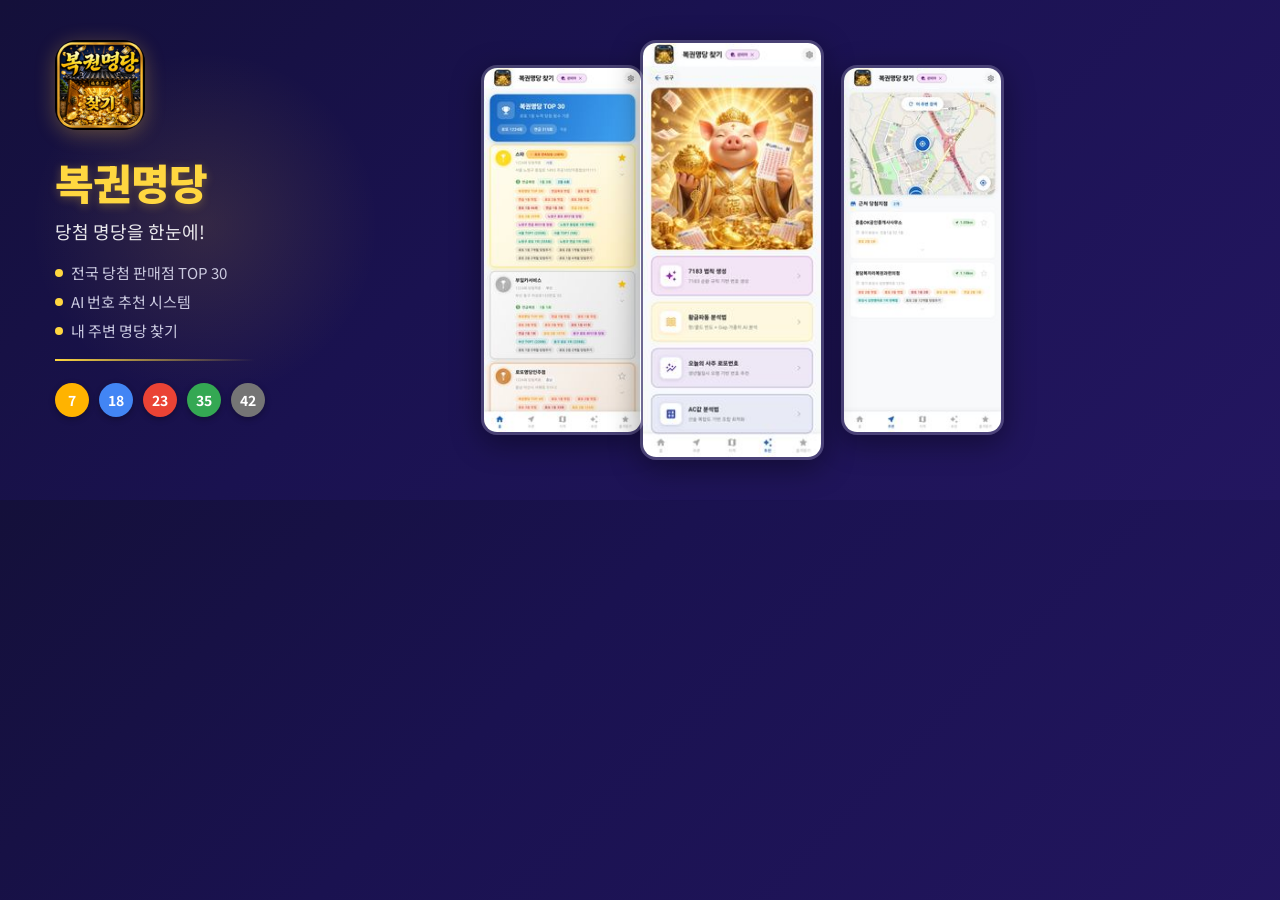
<file: graphic_banner.html>
<!DOCTYPE html>
<html>
<head>
<meta charset="utf-8">
<style>
@import url('https://fonts.googleapis.com/css2?family=Noto+Sans+KR:wght@400;700;900&display=swap');
* { margin:0; padding:0; box-sizing:border-box; }
body {
  width: 1024px; height: 500px; overflow: hidden;
  font-family: 'Noto Sans KR', sans-serif;
  background: linear-gradient(135deg, #14103a 0%, #1a1250 40%, #231660 100%);
  position: relative;
}
.glow {
  position: absolute; width: 350px; height: 350px; border-radius: 50%;
  background: radial-gradient(circle, rgba(255,200,50,0.12) 0%, transparent 70%);
  top: 50px; left: 30px;
}
.left-panel {
  position: absolute; left: 55px; top: 40px; width: 380px; z-index: 10;
}
.app-icon {
  width: 90px; height: 90px; border-radius: 22px;
  box-shadow: 0 4px 20px rgba(255,200,50,0.3);
}
.title {
  margin-top: 16px;
  font-size: 42px; font-weight: 900; color: #FFD740;
  text-shadow: 0 2px 10px rgba(255,200,50,0.3);
  letter-spacing: -1px;
}
.subtitle {
  font-size: 18px; color: rgba(255,255,255,0.9); margin-top: 6px;
  font-weight: 400;
}
.features {
  margin-top: 18px; display: flex; flex-direction: column; gap: 8px;
}
.feat {
  display: flex; align-items: center; gap: 8px;
  font-size: 15px; color: rgba(220,220,240,0.9);
}
.feat-dot {
  width: 8px; height: 8px; border-radius: 50%; background: #FFD740;
  flex-shrink: 0;
}
.balls {
  display: flex; gap: 10px; margin-top: 22px;
}
.ball {
  width: 34px; height: 34px; border-radius: 50%;
  display: flex; align-items: center; justify-content: center;
  font-size: 14px; font-weight: 700; color: white;
  box-shadow: 0 2px 6px rgba(0,0,0,0.3);
}
.phones {
  position: absolute; right: 20px; top: 0; height: 500px;
  display: flex; align-items: center; gap: -10px;
}
.phone {
  border-radius: 16px; overflow: hidden;
  box-shadow: 0 8px 30px rgba(0,0,0,0.4);
  border: 3px solid rgba(255,255,255,0.2);
  flex-shrink: 0;
}
.phone img {
  display: block; height: 100%; width: auto;
}
.phone-left { height: 370px; position: absolute; right: 380px; top: 65px; z-index: 1; }
.phone-center { height: 420px; position: absolute; right: 200px; top: 40px; z-index: 2; }
.phone-right { height: 370px; position: absolute; right: 20px; top: 65px; z-index: 1; }
.gold-line {
  width: 200px; height: 2px; margin-top: 18px;
  background: linear-gradient(90deg, #FFD740, transparent);
}
</style>
</head>
<body>
<div class="glow"></div>

<div class="left-panel">
  <img class="app-icon" src="[data-uri]" />
  <div class="title">복권명당</div>
  <div class="subtitle">당첨 명당을 한눈에!</div>
  <div class="features">
    <div class="feat"><div class="feat-dot"></div>전국 당첨 판매점 TOP 30</div>
    <div class="feat"><div class="feat-dot"></div>AI 번호 추천 시스템</div>
    <div class="feat"><div class="feat-dot"></div>내 주변 명당 찾기</div>
  </div>
  <div class="gold-line"></div>
  <div class="balls">
    <div class="ball" style="background:#FFB300">7</div>
    <div class="ball" style="background:#4285F4">18</div>
    <div class="ball" style="background:#EA4335">23</div>
    <div class="ball" style="background:#34A853">35</div>
    <div class="ball" style="background:#757575">42</div>
  </div>
</div>

<div class="phone phone-left">
  <img src="[data-uri]" />
</div>
<div class="phone phone-center">
  <img src="[data-uri]" />
</div>
<div class="phone phone-right">
  <img src="[data-uri]" />
</div>

</body>
</html>
</file>
